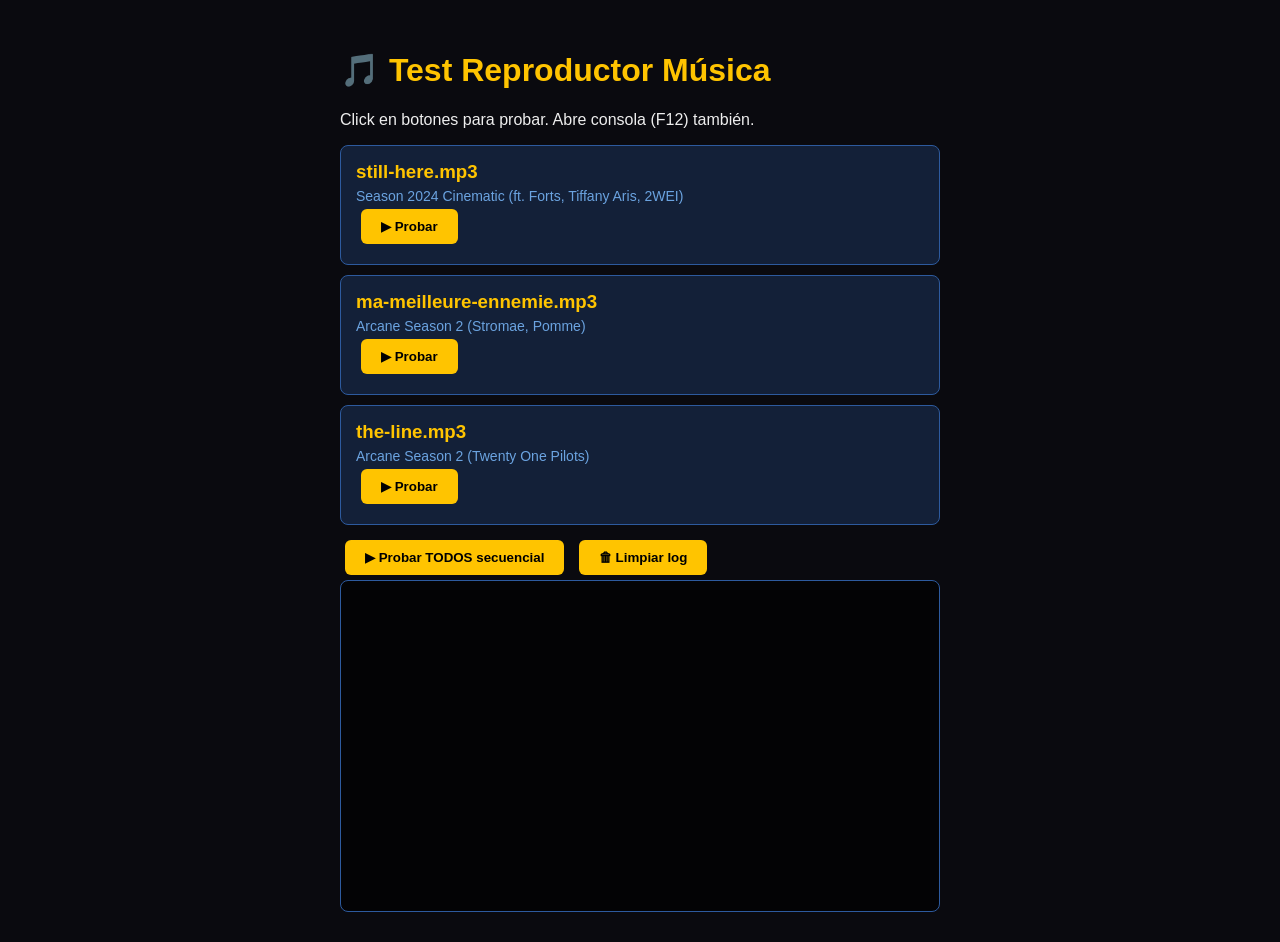
<file: test-musica.html>
<!DOCTYPE html>
<html lang="es">
<head>
    <meta charset="UTF-8">
    <title>Test Solo Música</title>
    <style>
        body { font-family: sans-serif; padding: 30px; background: #0a0a0f; color: #eee; max-width: 600px; margin: 0 auto; }
        h1 { color: #ffc400; }
        .track { background: #132038; padding: 15px; margin: 10px 0; border-radius: 8px; border: 1px solid #2d5a9e; }
        .track h3 { margin: 0 0 5px; color: #ffc400; }
        .track p { margin: 0; color: #6ba3e0; font-size: 14px; }
        button { background: #ffc400; color: #000; border: none; padding: 10px 20px; border-radius: 6px; cursor: pointer; font-weight: bold; margin: 5px; }
        button:hover { background: #ffd14d; }
        #log { background: #030305; padding: 15px; height: 300px; overflow-y: auto; font-family: monospace; font-size: 12px; border: 1px solid #2d5a9e; border-radius: 8px; white-space: pre-wrap; }
        .log-line { margin: 2px 0; }
        .log-error { color: #ff5555; }
        .log-success { color: #55ff55; }
        .log-info { color: #aaaaff; }
    </style>
</head>
<body>
    <h1>🎵 Test Reproductor Música</h1>
    <p>Click en botones para probar. Abre consola (F12) también.</p>

    <div class="track">
        <h3>still-here.mp3</h3>
        <p>Season 2024 Cinematic (ft. Forts, Tiffany Aris, 2WEI)</p>
        <button onclick="testTrack(0)">▶ Probar</button>
    </div>
    <div class="track">
        <h3>ma-meilleure-ennemie.mp3</h3>
        <p>Arcane Season 2 (Stromae, Pomme)</p>
        <button onclick="testTrack(1)">▶ Probar</button>
    </div>
    <div class="track">
        <h3>the-line.mp3</h3>
        <p>Arcane Season 2 (Twenty One Pilots)</p>
        <button onclick="testTrack(2)">▶ Probar</button>
    </div>

    <button onclick="testAll()">▶ Probar TODOS secuencial</button>
    <button onclick="clearLog()">🗑 Limpiar log</button>

    <div id="log"></div>

    <script>
        const TRACKS = [
            { file: 'still-here.mp3', title: 'Still Here' },
            { file: 'ma-meilleure-ennemie.mp3', title: 'Ma Meilleure Ennemie' },
            { file: 'the-line.mp3', title: 'The Line' },
        ];

        const logEl = document.getElementById('log');
        function log(msg, cls = '') {
            const line = document.createElement('div');
            line.className = `log-line ${cls}`;
            line.textContent = `[${new Date().toLocaleTimeString()}] ${msg}`;
            logEl.appendChild(line);
            logEl.scrollTop = logEl.scrollHeight;
            console.log(msg);
        }

        function testTrack(index) {
            const track = TRACKS[index];
            log(`▶ Cargando: ${track.title} (${track.file})`, 'log-info');

            const audio = new Audio();
            audio.src = `musica/${track.file}`;
            audio.volume = 0.5;

            audio.addEventListener('loadstart', () => log('loadstart', 'log-info'));
            audio.addEventListener('loadeddata', () => log('loadeddata ✓', 'log-success'));
            audio.addEventListener('canplay', () => log('canplay ✓', 'log-success'));
            audio.addEventListener('playing', () => log('🎵 PLAYING!', 'log-success'));
            audio.addEventListener('error', (e) => log(`ERROR: ${audio.error?.code} ${audio.error?.message}`, 'log-error'));
            audio.addEventListener('ended', () => log('ended', 'log-info'));

            audio.play().catch(err => log(`play() rejected: ${err.name} - ${err.message}`, 'log-error'));
        }

        async function testAll() {
            for (let i = 0; i < TRACKS.length; i++) {
                await testTrack(i);
                await new Promise(r => setTimeout(r, 8000)); // 8 seg cada uno
            }
        }

        function clearLog() { logEl.innerHTML = ''; }
    </script>
</body>
</html>
</file>
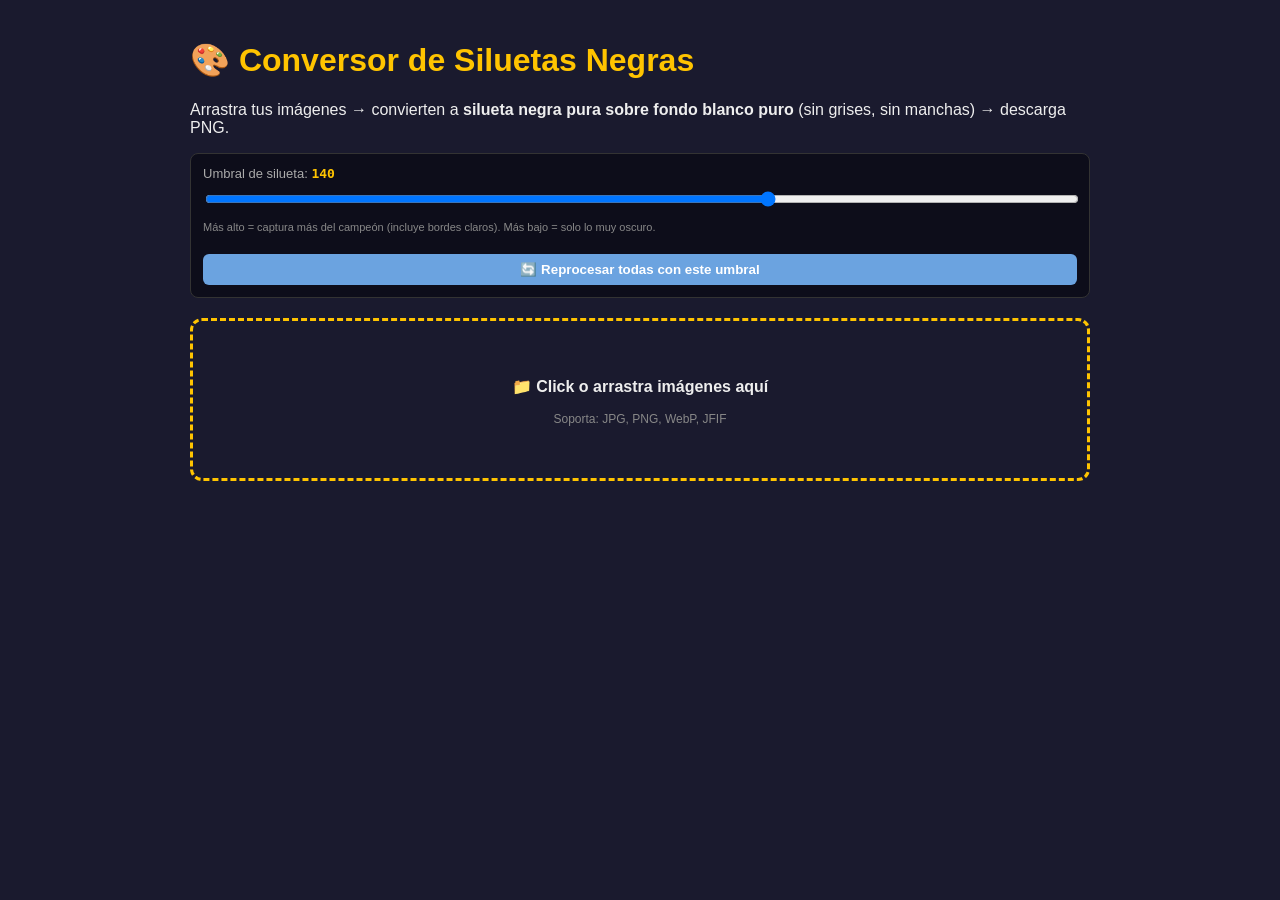
<file: siluetas/convertir.html>
<!DOCTYPE html>
<html lang="es">
<head>
    <meta charset="UTF-8">
    <title>Convertir a Siluetas Negras (Fondo Blanco)</title>
    <style>
        body { font-family: sans-serif; padding: 20px; max-width: 900px; margin: 0 auto; background: #1a1a2e; color: #eee; }
        h1 { color: #ffc400; }
        .dropzone { border: 3px dashed #ffc400; padding: 40px; text-align: center; margin: 20px 0; border-radius: 12px; cursor: pointer; transition: background 0.2s; }
        .dropzone:hover, .dropzone.dragover { background: rgba(255,196,0,0.1); }
        .grid { display: grid; grid-template-columns: repeat(auto-fill, minmax(180px, 1fr)); gap: 16px; margin-top: 20px; }
        .item { background: #0d0d1a; border-radius: 8px; padding: 12px; text-align: center; }
        .item img, .item canvas { max-width: 100%; height: auto; border-radius: 4px; background: #fff; display: block; margin: 0 auto 8px; }
        .item label { display: block; font-size: 12px; margin-bottom: 8px; color: #aaa; }
        .btn { background: #ffc400; color: #000; border: none; padding: 8px 16px; border-radius: 6px; cursor: pointer; font-weight: bold; margin: 4px; }
        .btn:hover { background: #ffd14d; }
        .btn:disabled { opacity: 0.5; cursor: not-allowed; }
        .progress { height: 4px; background: #333; border-radius: 2px; margin: 8px 0; overflow: hidden; }
        .progress-bar { height: 100%; background: #ffc400; width: 0%; transition: width 0.2s; }
        .original-badge { background: #6ba3e0; color: #000; padding: 2px 6px; border-radius: 3px; font-size: 10px; }
        .silhouette-badge { background: #00ffaa; color: #000; padding: 2px 6px; border-radius: 3px; font-size: 10px; }
        .error-msg { color: #ff5555; font-size: 12px; margin-top: 4px; }
        .umbral-info { font-size: 11px; color: #aaa; margin-top: 2px; }
        .umbral-controls { margin-top: 15px; padding: 12px; background: #0d0d1a; border-radius: 8px; border: 1px solid #333; }
        .umbral-controls label { display: block; margin-bottom: 8px; font-size: 13px; color: #aaa; }
        .umbral-controls input[type=range] { width: 100%; margin-bottom: 8px; }
        .umbral-controls .valor { font-family: monospace; color: #ffc400; font-weight: bold; }
        .btn-test { background: #6ba3e0; color: #fff; border: none; padding: 8px 16px; border-radius: 6px; cursor: pointer; font-weight: bold; margin-top: 10px; width: 100%; }
        .btn-test:hover { background: #7fb3e8; }
    </style>
</head>
<body>
    <h1>🎨 Conversor de Siluetas Negras</h1>
    <p>Arrastra tus imágenes → convierten a <strong>silueta negra pura sobre fondo blanco puro</strong> (sin grises, sin manchas) → descarga PNG.</p>

    <div class="umbral-controls">
        <label>Umbral de silueta: <span class="valor" id="umbralValor">140</span></label>
        <input type="range" id="umbral" min="30" max="200" value="140">
        <p style="font-size:11px;color:#888;margin-top:6px;">Más alto = captura más del campeón (incluye bordes claros). Más bajo = solo lo muy oscuro.</p>
        <button class="btn-test" onclick="reprocesarTodos()">🔄 Reprocesar todas con este umbral</button>
    </div>

    <div class="dropzone" id="dropzone">
        <input type="file" id="fileInput" multiple accept="image/*" style="display:none;">
        <p>📁 <strong>Click o arrastra imágenes aquí</strong></p>
        <p style="font-size:12px;color:#888;">Soporta: JPG, PNG, WebP, JFIF</p>
    </div>

    <div class="grid" id="grid"></div>

    <script>
        const dropzone = document.getElementById('dropzone');
        const fileInput = document.getElementById('fileInput');
        const grid = document.getElementById('grid');
        const umbralInput = document.getElementById('umbral');
        const umbralValor = document.getElementById('umbralValor');

        let archivosProcesados = []; // {file, img, dataUrl, nombre}

        umbralInput.addEventListener('input', (e) => {
            umbralValor.textContent = e.target.value;
        });

        dropzone.addEventListener('click', () => fileInput.click());
        dropzone.addEventListener('dragover', e => { e.preventDefault(); dropzone.classList.add('dragover'); });
        dropzone.addEventListener('dragleave', () => dropzone.classList.remove('dragover'));
        dropzone.addEventListener('drop', e => { e.preventDefault(); dropzone.classList.remove('dragover'); handleFiles(e.dataTransfer.files); });
        fileInput.addEventListener('change', e => handleFiles(e.target.files));

        async function handleFiles(files) {
            const images = Array.from(files).filter(f => f.type.startsWith('image/'));
            for (const file of images) {
                try {
                    await processImage(file);
                } catch (err) {
                    console.error('Error:', file.name, err);
                    mostrarError(file.name);
                }
            }
        }

        function mostrarError(nombre) {
            const div = document.createElement('div');
            div.className = 'item';
            div.innerHTML = `<label><span class="original-badge">Error</span> ${nombre}</label><div class="error-msg">No se pudo procesar</div>`;
            grid.appendChild(div);
        }

        function processImage(file) {
            return new Promise((resolve, reject) => {
                const reader = new FileReader();
                reader.onload = e => {
                    const img = new Image();
                    img.onload = () => {
                        try {
                            const dataUrl = createSilhouette(img, file.name, parseInt(umbralInput.value));
                            archivosProcesados.push({ file, img, dataUrl, nombre: file.name.replace(/\.[^.]+$/, '') });
                            resolve();
                        } catch (err) { reject(err); }
                    };
                    img.onerror = () => reject(new Error('No se pudo cargar'));
                    img.src = e.target.result;
                };
                reader.onerror = () => reject(new Error('Error leyendo'));
                reader.readAsDataURL(file);
            });
        }

        function getDistance(c1, c2) {
            return Math.sqrt(Math.pow(c1.r-c2.r,2) + Math.pow(c1.g-c2.g,2) + Math.pow(c1.b-c2.b,2));
        }

        function getLuminancia(r,g,b) {
            return 0.299*r + 0.587*g + 0.114*b;
        }

        function createSilhouette(img, name, umbral) {
            const canvas = document.createElement('canvas');
            const ctx = canvas.getContext('2d');
            canvas.width = img.width;
            canvas.height = img.height;
            ctx.drawImage(img, 0, 0);

            const imageData = ctx.getImageData(0, 0, canvas.width, canvas.height);
            const data = imageData.data;

            // Detectar fondo por 4 esquinas (5x5 píxeles cada una)
            const corners = [
                {x:0,y:0},{x:Math.max(0,canvas.width-5),y:0},
                {x:0,y:Math.max(0,canvas.height-5)},{x:Math.max(0,canvas.width-5),y:Math.max(0,canvas.height-5)}
            ];
            let bgR=0,bgG=0,bgB=0,count=0;
            for(const c of corners){
                for(let y=c.y;y<Math.min(c.y+5,canvas.height);y++){
                    for(let x=c.x;x<Math.min(c.x+5,canvas.width);x++){
                        const i=(y*canvas.width+x)*4;
                        bgR+=data[i]; bgG+=data[i+1]; bgB+=data[i+2]; count++;
                    }
                }
            }
            bgR=Math.round(bgR/count); bgG=Math.round(bgG/count); bgB=Math.round(bgB/count);

            // Binarización pura: fondo→blanco, campeón→negro, sin grises
            for(let i=0;i<data.length;i+=4){
                const r=data[i], g=data[i+1], b=data[i+2], a=data[i+3];

                if(a < 20){ // transparente → transparente
                    data[i]=0; data[i+1]=0; data[i+2]=0; data[i+3]=0;
                    continue;
                }

                const dist = getDistance({r,g,b},{r:bgR,g:bgG,b:bgB});

                if(dist < umbral){
                    // Es fondo → blanco puro
                    data[i]=255; data[i+1]=255; data[i+2]=255; data[i+3]=255;
                } else {
                    // Es campeón → negro puro
                    data[i]=0; data[i+1]=0; data[i+2]=0; data[i+3]=255;
                }
            }

            ctx.putImageData(imageData, 0, 0);
            const dataUrl = canvas.toDataURL('image/png');

            const div = document.createElement('div');
            div.className = 'item';
            div.style.background = '#fff';
            div.innerHTML = `
                <label><span class="original-badge">Original</span> ${name} (${img.width}x${img.height})</label>
                <div class="umbral-info">Umbral: ${umbral} | Fondo: RGB(${bgR},${bgG},${bgB})</div>
                <img src="${dataUrl}" alt="Silueta de ${name}">
                <span class="silhouette-badge">Silueta lista</span>
                <div class="progress"><div class="progress-bar" style="width:100%"></div></div>
                <button class="btn" onclick="downloadSilhouette(this, '${name.replace(/\.[^.]+$/, '')}')">⬇ Descargar PNG</button>
            `;
            grid.appendChild(div);
            div.dataset.canvas = dataUrl;
            div.dataset.nombre = name.replace(/\.[^.]+$/, '');
        }

        function reprocesarTodos() {
            const umbral = parseInt(umbralInput.value);
            const items = grid.querySelectorAll('.item');
            items.forEach(item => {
                const nombre = item.dataset.nombre;
                const archivo = archivosProcesados.find(a => a.nombre === nombre);
                if(archivo && archivo.img){
                    const dataUrl = createSilhouette(archivo.img, nombre, umbral);
                    const img = item.querySelector('img');
                    img.src = dataUrl;
                    item.dataset.canvas = dataUrl;
                    item.querySelector('.umbral-info').textContent = `Umbral: ${umbral} | Reprocesado`;
                }
            });
        }

        function downloadSilhouette(btn, name) {
            const div = btn.parentElement;
            const dataUrl = div.dataset.canvas;
            const a = document.createElement('a');
            a.href = dataUrl;
            a.download = `${name}_silhouette.png`;
            a.click();
        }
    </script>
</body>
</html>
</file>
